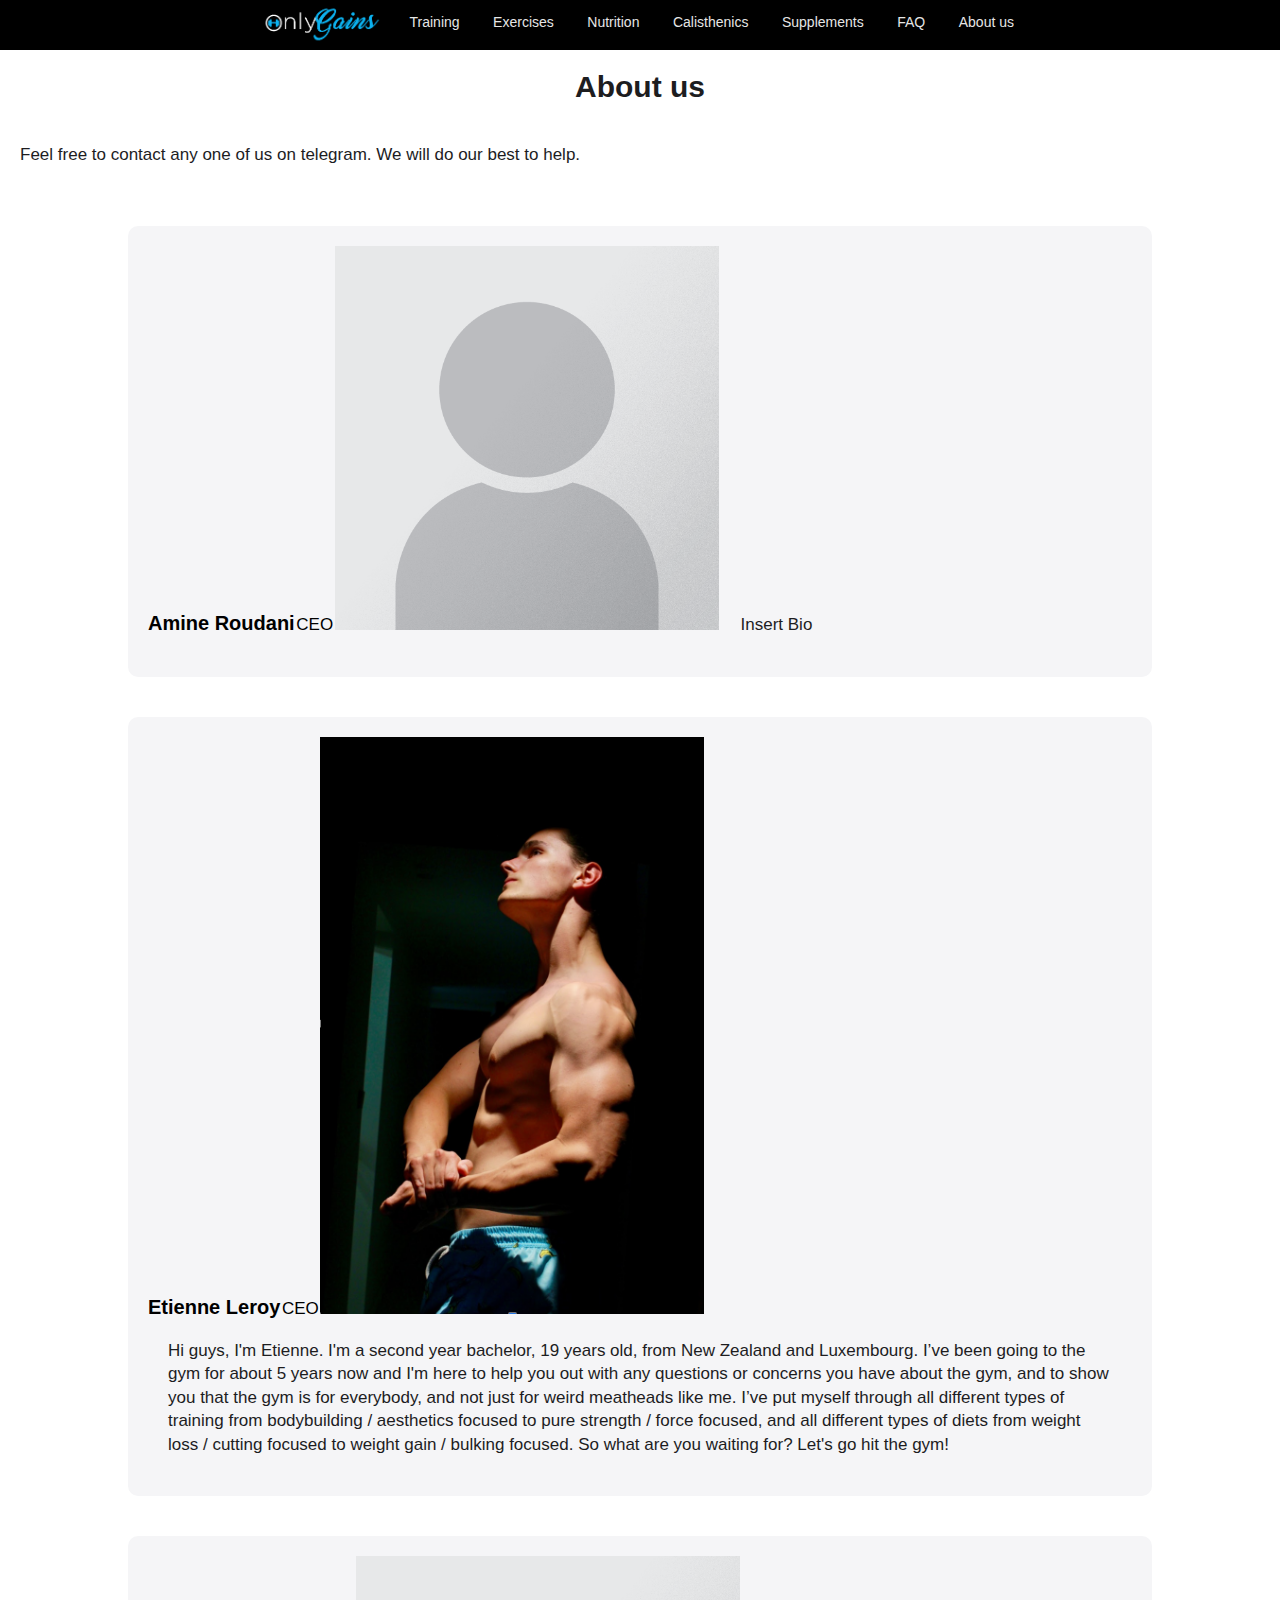
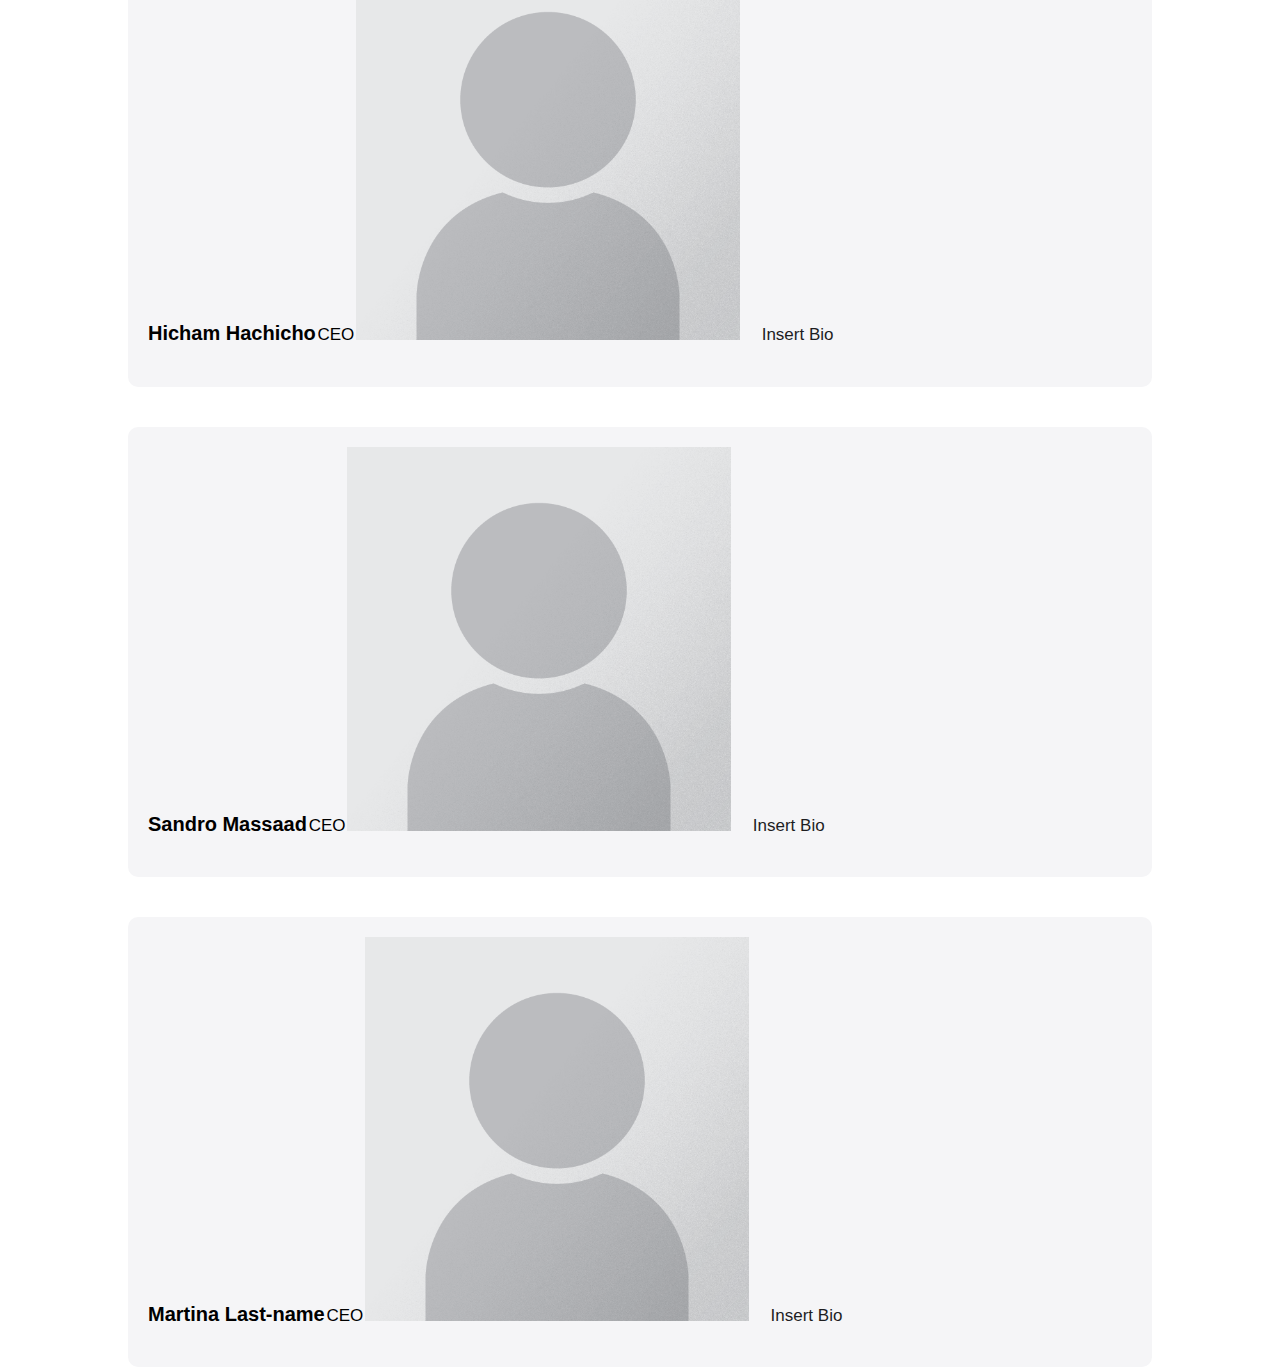
<file: about-us.html>
<!DOCTYPE html>
<html lang="en">
<head>
    <meta charset="UTF-8">
    <meta http-equiv="X-UA-Compatible" content="IE=edge">
    <meta name="viewport" content="width=device-width, initial-scale=1.0"> 
    <meta name = "theme-color" content = "#000000">
    <link rel="stylesheet" type="text/css" href="style.css">
    <link rel="stylesheet" type="text/css" href="styleAbout-us.css">
    <title>OnlyGains</title>
</head>
<body>
    <header>
        <nav class="nav">
            <ul class="nav-main">
                <li class="nav-mobile">
                    <input type="checkbox" id="menu-toggle">
                    <label for="menu-toggle" class="burger">
                        <div class="burger-menu">
                            <span class="bun bun-top">
                                <span class="bun-crust bun-crust-top"></span>
                            </span>
                            <span class="bun bun-bottom">
                                <span class="bun-crust bun-crust-bottom"></span>
                            </span>
                        </div>
                        
                        <ul class=" nav-dropdown">
                            <li class="nav-item nav-item-desktop-only">
                                <a href="index.html" class="nav-link-logo "> 
                                    <img src="logo/OnlyGainsWhite.png">
                                </a>
                            </li>
                            <li class="nav-item">
                                <a href="training.html" class="nav-link training">Training</a>
                            </li>
                            <li class="nav-item">
                                <a href="exercises.html" class="nav-link">Exercises</a>
                            </li>
                            <li class="nav-item">
                                <a href="nutrition.html" class="nav-link">Nutrition</a>
                            </li>
                            <li class="nav-item">
                                <a href="calisthenics.html" class="nav-link">Calisthenics</a>
                            </li>
                            <li class="nav-item">
                                <a href="suplements.html" class="nav-link">Supplements</a>
                            </li> 
                            <li class="nav-item nav-item-hidden">
                                <a href="faq.html" class="nav-link">FAQ</a>
                            </li> 
                            <li class="nav-item nav-item-hidden">
                                <a href="about-us.html" class="nav-link about-us">About us</a>
                            </li> 
                        </ul>
                    </label>   
                </li>
                <li class="nav-mobile nav-item-mobile-only">
                    <a href="index.html" class="nav-link-logo logo-mobile">
                        <img src="logo/OnlyGainsWhite.png">
                    </a>
                </li>
             </ul>
        </nav>
    </header>


<!-- -------------------------------------------------------------------------------------------------------------------------------------------- -->
<!-- About us page below -->

<div class="about-us-container">
    <h1 class="page-title">About us</h1>
    <div class="introduction basic-text">
        Feel free to contact any one of us on telegram. We will do our best to help.
    </div>
    <div class="contact-card">
        <h2 class="contact-name">Amine Roudani</h2>
        <div class="role">CEO</div>
        <img src="profiles/placeholder.png" alt="" class="profile-pic">
        <div class="bio basic-text">
            Insert Bio
        </div>
    </div>
    <div class="contact-card">
        <h2 class="contact-name">Etienne Leroy</h2>
        <div class="role">CEO</div>
        <img src="profiles/etienne.png" alt="" class="profile-pic">
        <div class="bio basic-text">
            Hi guys, I'm Etienne. I'm a second year bachelor, 19 years old, from New Zealand 
            and Luxembourg. I’ve been going to the gym for about 5 years now and I'm here to 
            help you out with any questions or concerns you have about the gym, and to show 
            you that the gym is for everybody, and not just for weird meatheads like me. I’ve 
            put myself through all different types of training from bodybuilding / aesthetics 
            focused to pure strength / force focused, and all different types of diets from weight 
            loss / cutting focused to weight gain / bulking focused. So what are you waiting for? 
            Let's go hit the gym!

        </div>
    </div>
    <div class="contact-card">
        <h2 class="contact-name">Hicham Hachicho</h2>
        <div class="role">CEO</div>
        <img src="profiles/placeholder.png" alt="" class="profile-pic">
        <div class="bio basic-text">
            Insert Bio
        </div>
    </div>
    <div class="contact-card">
        <h2 class="contact-name">Sandro Massaad</h2>
        <div class="role">CEO</div>
        <img src="profiles/placeholder.png" alt="" class="profile-pic">
        <div class="bio basic-text">
            Insert Bio
        </div>
    </div>
    <div class="contact-card">
        <h2 class="contact-name">Martina Last-name</h2>
        <div class="role">CEO</div>
        <img src="profiles/placeholder.png" alt="" class="profile-pic">
        <div class="bio basic-text">
            Insert Bio
        </div>
    </div>
    <div></div>
</div>
</file>
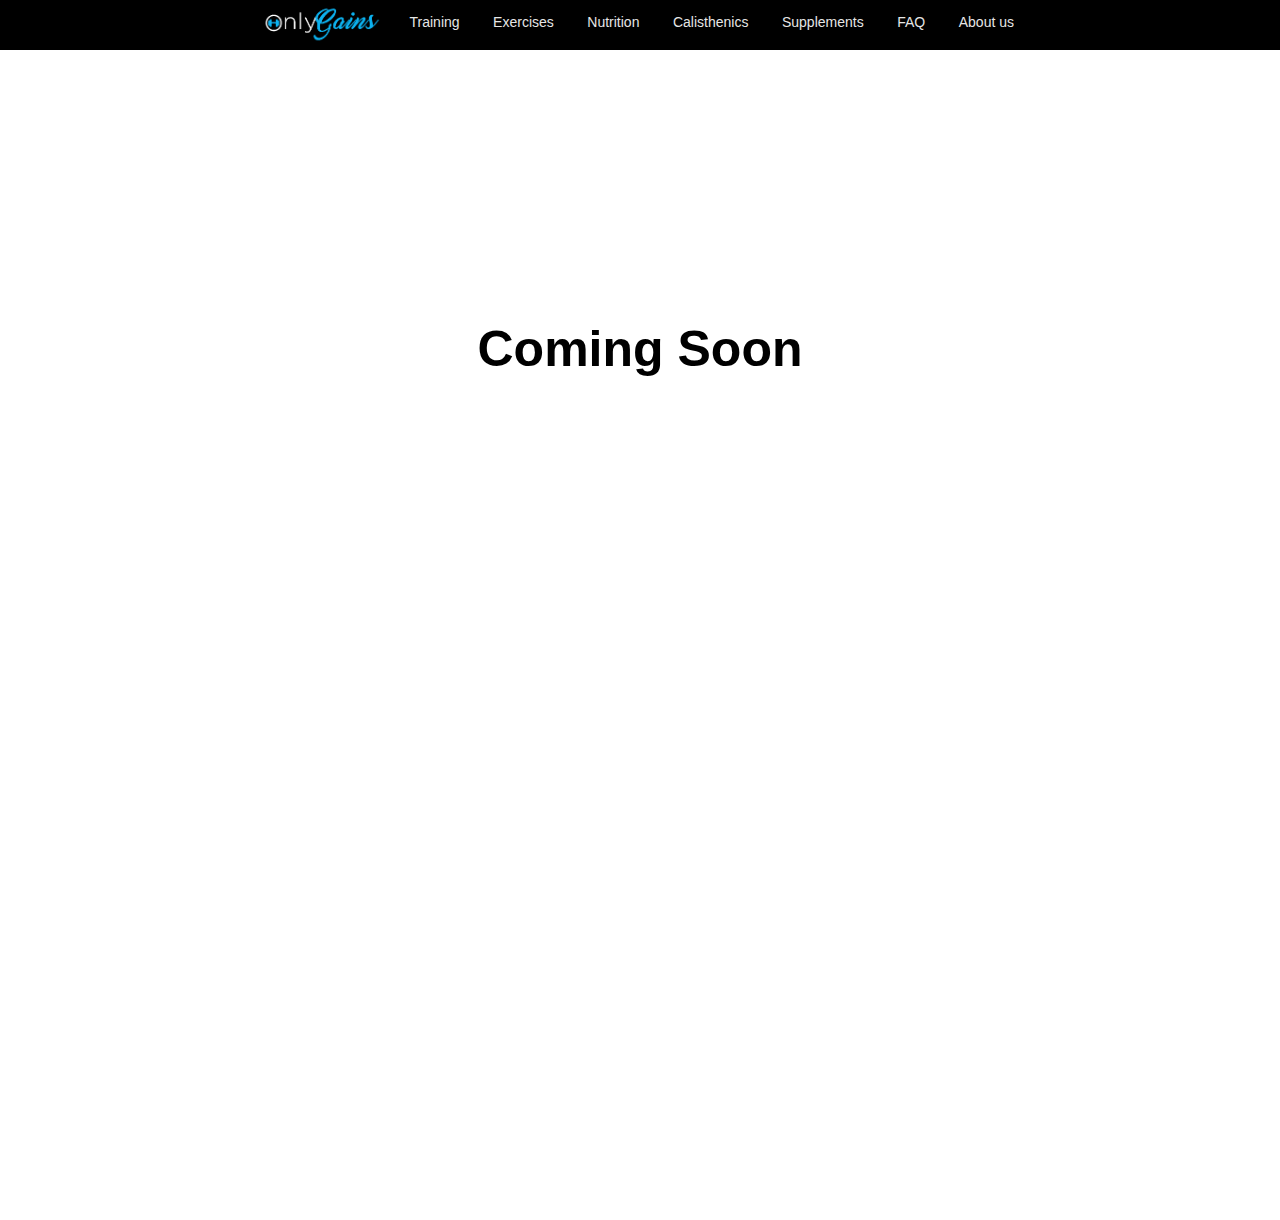
<file: calisthenics.html>
<!DOCTYPE html>
<html lang="en">
<head>
    <meta charset="UTF-8">
    <meta http-equiv="X-UA-Compatible" content="IE=edge">
    <meta name="viewport" content="width=device-width, initial-scale=1.0"> 
    <meta name = "theme-color" content = "#000000">
    <link rel="stylesheet" type="text/css" href="style.css">
    <link rel="stylesheet" type="text/css" href="styleCalisthenics.css">
    <title>OnlyGains</title>
</head>
<body>
    <header>
        <nav class="nav">
            <ul class="nav-main">
                <li class="nav-mobile">
                    <input type="checkbox" id="menu-toggle">
                    <label for="menu-toggle" class="burger">
                        <div class="burger-menu">
                            <span class="bun bun-top">
                                <span class="bun-crust bun-crust-top"></span>
                            </span>
                            <span class="bun bun-bottom">
                                <span class="bun-crust bun-crust-bottom"></span>
                            </span>
                        </div>
                        
                        <ul class=" nav-dropdown">
                            <li class="nav-item nav-item-desktop-only">
                                <a href="index.html" class="nav-link-logo "> 
                                    <img src="logo/OnlyGainsWhite.png">
                                </a>
                            </li>
                            <li class="nav-item">
                                <a href="training.html" class="nav-link training">Training</a>
                            </li>
                            <li class="nav-item">
                                <a href="exercises.html" class="nav-link">Exercises</a>
                            </li>
                            <li class="nav-item">
                                <a href="nutrition.html" class="nav-link">Nutrition</a>
                            </li>
                            <li class="nav-item">
                                <a href="calisthenics.html" class="nav-link">Calisthenics</a>
                            </li>
                            <li class="nav-item">
                                <a href="suplements.html" class="nav-link">Supplements</a>
                            </li> 
                            <li class="nav-item nav-item-hidden">
                                <a href="faq.html" class="nav-link">FAQ</a>
                            </li> 
                            <li class="nav-item nav-item-hidden">
                                <a href="about-us.html" class="nav-link about-us">About us</a>
                            </li> 
                        </ul>
                    </label>   
                </li>
                <li class="nav-mobile nav-item-mobile-only">
                    <a href="index.html" class="nav-link-logo logo-mobile">
                        <img src="logo/OnlyGainsWhite.png">
                    </a>
                </li>
             </ul>
        </nav>
    </header>


<!-- -------------------------------------------------------------------------------------------------------------------------------------------- -->
<!-- Calisthenics page below -->

<div class="calisthenics-container">
    <h1>Coming Soon</h1>
</div>
</file>
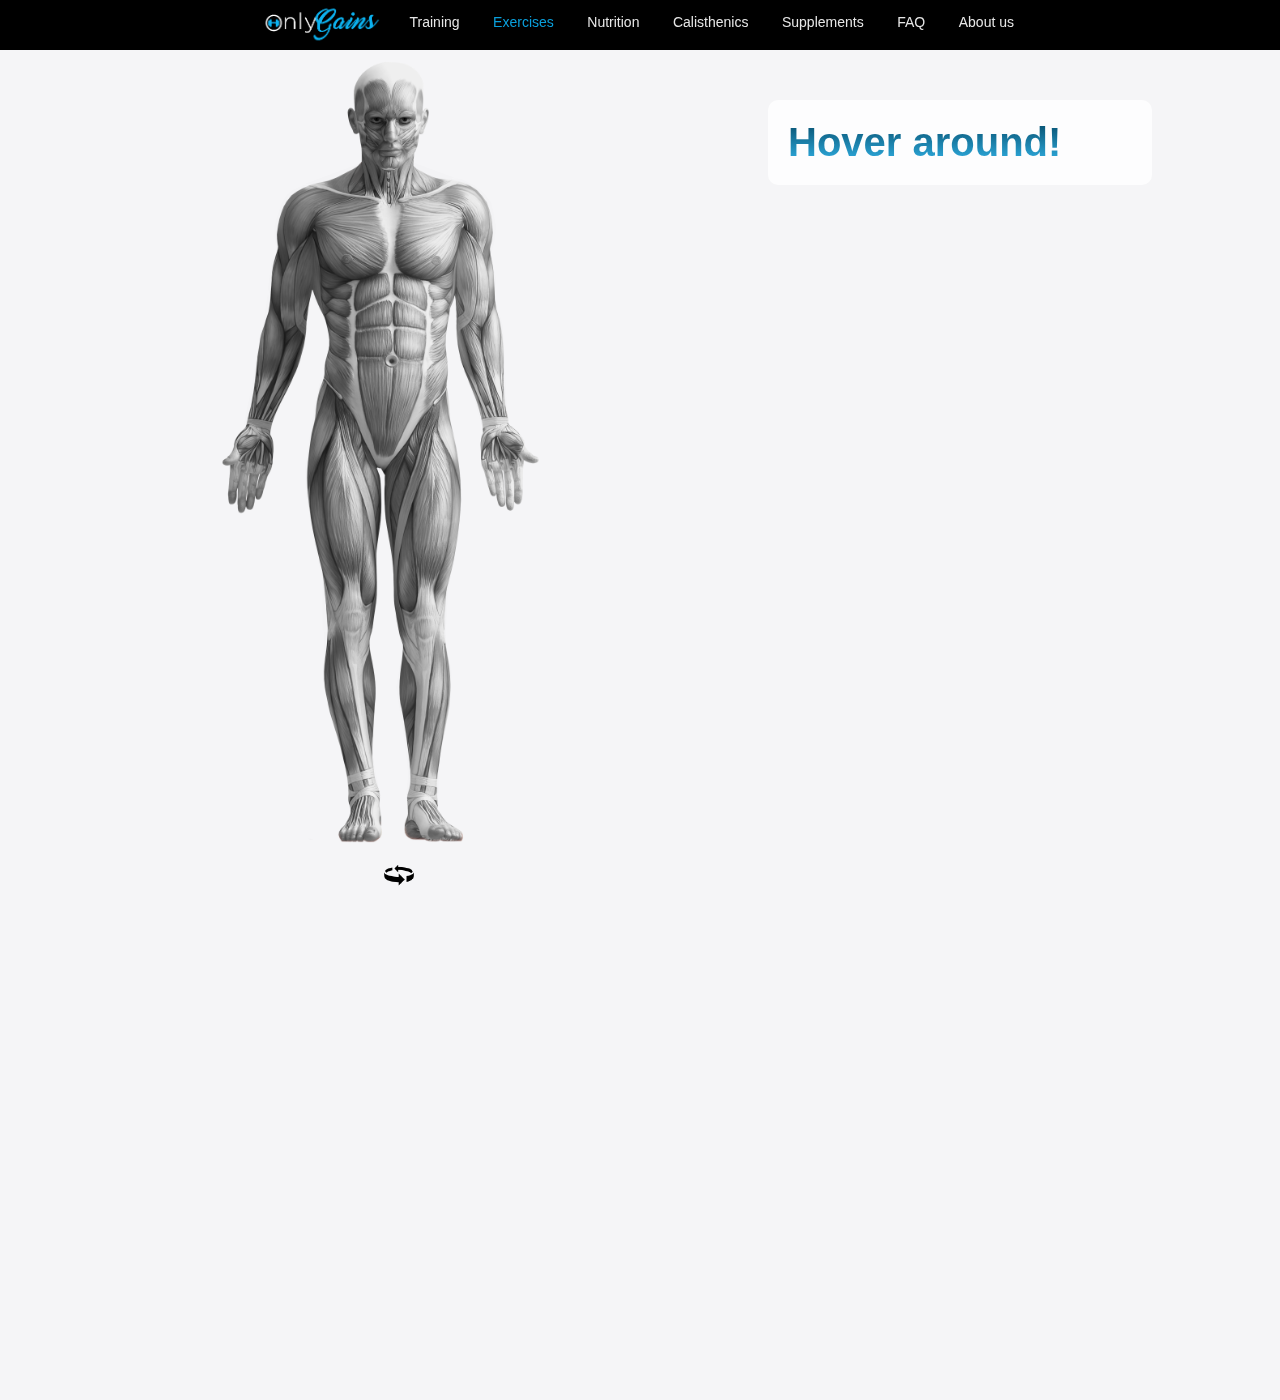
<file: exercises.html>
<html lang="en">
<head>
    <meta charset="UTF-8">
    <meta http-equiv="X-UA-Compatible" content="IE=edge">
    <meta name="viewport" content="width=device-width, initial-scale=1.0">
    <meta name = "theme-color" content = "#000000">
    <link rel="stylesheet" href="style.css">
    <link rel="stylesheet" href="styleExercises.css">
    <script src="scriptExercises.js" defer></script>
    <title>OnlyGains</title>
</head>
<body>
    <header>
        <nav class="nav">
            <ul class="nav-main">
                <li class="nav-mobile">
                    <input type="checkbox" id="menu-toggle">
                    <label for="menu-toggle" class="burger">
                        <div class="burger-menu">
                            <span class="bun bun-top">
                                <span class="bun-crust bun-crust-top"></span>
                            </span>
                            <span class="bun bun-bottom">
                                <span class="bun-crust bun-crust-bottom"></span>
                            </span>
                        </div>
                        
                        <ul class=" nav-dropdown">
                            <li class="nav-item nav-item-desktop-only">
                                <a href="index.html" class="nav-link-logo "> 
                                    <img src="logo/OnlyGainsWhite.png">
                                </a>
                            </li>
                            <li class="nav-item">
                                <a href="training.html" class="nav-link">Training</a>
                            </li>
                            <li class="nav-item">
                                <a href="exercises.html" class="nav-link exercises">Exercises</a>
                            </li>
                            <li class="nav-item">
                                <a href="nutrition.html" class="nav-link">Nutrition</a>
                            </li>
                            <li class="nav-item">
                                <a href="calisthenics.html" class="nav-link">Calisthenics</a>
                            </li>
                            <li class="nav-item">
                                <a href="suplements.html" class="nav-link">Supplements</a>
                            </li> 
                            <li class="nav-item nav-item-hidden">
                                <a href="faq.html" class="nav-link">FAQ</a>
                            </li> 
                            <li class="nav-item nav-item-hidden">
                                <a href="about-us.html" class="nav-link about-us">About us</a>
                            </li> 
                        </ul>
                    </label>   
                </li>
                <li class="nav-mobile nav-item-mobile-only">
                    <a href="index.html" class="nav-link-logo logo-mobile">
                        <img src="logo/OnlyGainsWhite.png">
                    </a>
                </li>
             </ul>
        </nav>
    </header>


    <div class="exercises-container">
        <div class="muscle-body">
            <img id="background" src="Muscles/Front/FullBodyUnsaturated.png">

            <svg id="front" viewBox= "0 0 2000 4000">
                <!-- PRELOAD ALL IMAGES  -->
                <polygon  class="Chest"      points="663,832,691,799,735,772,777,756,873,723,975,730,1085,733,1166,719,1198,726,1297,756,1378,790,1392,835,1362,971,1339,1063,1295,1108,1239,1136,1173,1133,1090,1108,970,1101,912,1125,852,1136,769,1118,708,1051,666,915,652,867"/>
                <polygon  class="Abs"        points="878,1137,973,1103,1092,1110,1173,1135,1187,1151,1212,1204,1210,1312,1208,1453,1191,1587,1186,1656,1175,1711,1118,1852,1030,2029,966,2024,928,1907,890,1780,862,1607,845,1449,848,1234,853,1178"/>
                <polygon  class="Obliques"   points="703,1620,830,1775,853,1592,837,1473,830,1357,837,1235,839,1164,841,1136,765,1120,705,1053,659,896,645,901,670,999,680,1082,691,1230,707,1324,731,1440,701,1572"/>
                <polygon  class="Obliques"   points="1193,1806,1208,1562,1224,1378,1216,1136,1237,1137,1297,1110,1341,1066,1366,964,1339,1116,1332,1169,1320,1224,1306,1298,1311,1344,1302,1420,1304,1487,1314,1565,1307,1629,1307,1664,1261,1731"/>
                <polygon  class="FrontDelts" points="855,722,749,765,726,773,691,794,661,831,641,902,618,925,571,973,546,1008,530,1035,518,904,519,835,541,777,572,742,625,710,668,694,696,687"/>
                <polygon  class="FrontDelts" points="1168,716,1302,755,1382,788,1394,841,1387,873,1470,958,1481,1006,1500,942,1504,886,1498,838,1484,792,1466,760,1443,737,1408,709,1345,684,1290,665"/>
                <polygon  class="SideDelts"  points="689,684,601,665,544,693,519,714,491,757,477,799,456,868,456,919,465,984,500,1099,527,1036,521,983,516,931,514,877,518,833,539,776,571,741,624,709"/>
                <polygon  class="SideDelts"  points="1292,663,1412,707,1468,757,1486,790,1500,836,1505,881,1502,941,1482,1008,1505,1089,1544,944,1551,870,1539,806,1527,753,1491,706,1447,669,1382,637,1346,633"/>
                <polygon  class="Biceps"     points="466,1001,498,1108,528,1041,574,974,602,946,638,914,643,1006,638,1080,633,1172,634,1222,620,1282,585,1342,504,1393,424,1179,443,1036"/>
                <polygon  class="Biceps"     points="1390,880,1468,958,1481,1014,1505,1096,1527,1018,1551,1128,1546,1227,1535,1274,1482,1371,1371,1271,1371,1066,1367,960,1382,889"/>
                <polygon  class="Forearms"   points="504,1396,587,1347,620,1290,615,1375,597,1515,555,1616,451,1838,440,1882,304,1851,345,1656,373,1469,401,1347,424,1204"/>
                <polygon  class="Forearms"   points="1353,1258,1484,1374,1537,1273,1546,1236,1585,1360,1594,1508,1601,1703,1615,1841,1484,1869,1435,1701,1378,1560,1352,1392"/>
                <polygon  class="Traps"      points="608,660,693,680,853,718,977,725,889,556"/>
                <polygon  class="Traps"      points="1080,729,1163,716,1286,661,1343,630,1134,552"/>
                <polygon  class="Calves"     points="975,3660,824,3667,785,3444,698,3116,702,2871,914,2874,961,3114,943,3491"/>
                <polygon  class="Calves"     points="1106,3678,1267,3686,1277,3477,1323,3249,1332,3069,1297,2905,1074,2905,1087,2968,1057,3148,1102,3440,1117,3580"/>
                <polygon  class="Lats"       points="701,1317,689,1239,670,1001,645,904,640,914,645,1001,634,1176,636,1217"/>
                <polygon  class="Lats"       points="1313,1333,1307,1290,1336,1168,1366,976,1369,1267,1352,1255,1323,1283"/>
                <polygon  class="Quads"      points="977,2100,986,2182,982,2312,961,2473,965,2655,938,2872,694,2867,694,2618,650,2431,611,2189,608,2057,655,1747,687,1613,832,1786,963,2042,1023,2055,1080,1979,1173,1830,1263,1735,1307,1670,1322,1807,1360,1965,1382,2194,1353,2454,1314,2676,1302,2902,1071,2900,1042,2740,1041,2586,1014,2377,995,2211,998,2135,998,2102"/>
            </svg>
            <svg id="back" viewBox= "0 0 2000 4000">  
                <polygon  class="Traps"       points="637,621,691,665,771,700,762,738,781,808,796,888,811,987,819,1040,850,1107,889,1169,930,1246,949,1312,958,1336,1025,1344,1032,1298,1052,1246,1080,1183,1107,1137,1144,1087,1177,1013,1186,930,1195,847,1209,766,1216,725,1214,707,1273,683,1324,653,1331,635,1218,586,1080,492,1041,407,903,407,879,487,771,578"/>
                <polygon  class="RearDelts"   points="769,701,693,667,649,633,559,669,508,706,486,746,458,824,448,906,449,932,483,886,534,817,554,773,603,731,633,746,691,729,762,727"/>
                <polygon  class="RearDelts"   points="1324,655,1278,683,1216,708,1218,729,1266,738,1336,761,1366,747,1398,770,1421,803,1439,835,1483,890,1508,952,1501,872,1486,823,1469,775,1451,733,1396,688"/>
                <polygon  class="SideDelts"   points="619,607,649,631,559,667,506,706,481,750,455,821,446,909,448,941,423,930,416,852,425,775,465,706,523,644"/>
                <polygon  class="SideDelts"   points="1324,654,1400,687,1453,732,1479,795,1504,871,1511,952,1534,954,1534,896,1522,815,1492,723,1428,661,1338,624"/>
                <polygon  class="Lats"        points="628,1024,705,1036,813,1017,815,1038,845,1103,891,1176,928,1248,946,1308,955,1337,1027,1347,1034,1301,1052,1252,1082,1183,1122,1121,1145,1093,1160,1054,1179,1015,1326,1022,1322,1073,1326,1119,1338,1167,1329,1186,1290,1278,1273,1338,1258,1398,1236,1471,1220,1522,1198,1572,1204,1632,1066,1736,944,1738,773,1651,758,1577,734,1543,713,1465,698,1428,672,1335,660,1268,628,1186,640,1149"/>
                <polygon  class="RotatorCuff" points="811,1016,796,905,776,795,757,732,693,732,629,748,603,735,557,774,538,817,573,822,619,838,621,856,610,901,628,1022,702,1034"/>
                <polygon  class="RotatorCuff" points="1326,1019,1179,1010,1193,886,1197,849,1216,731,1264,741,1336,764,1364,750,1400,773,1435,830,1403,826,1375,838,1342,853,1345,872,1343,902"/>
                <polygon  class="Triceps"     points="483,1331,442,1269,430,1130,432,1077,453,971,453,932,536,817,571,824,615,840,619,854,607,900,624,1022,638,1154,624,1188,617,1283,605,1319"/>
                <polygon  class="Triceps"     points="1506,1324,1543,1277,1550,1204,1539,1128,1534,1056,1522,1003,1506,951,1481,893,1432,833,1403,828,1345,853,1347,870,1345,902,1324,1072,1329,1116,1342,1179,1354,1241,1359,1264,1384,1316,1437,1327"/>
                <polygon  class="Forearms"    points="432,1179,440,1269,483,1333,607,1321,621,1277,621,1351,615,1436,599,1515,562,1621,516,1738,501,1810,495,1860,463,1872,391,1853,363,1831,389,1678,386,1557,389,1407,398,1338,419,1255"/>
                <polygon  class="Forearms"    points="1667,1843,1621,1868,1545,1876,1534,1818,1476,1696,1423,1585,1386,1475,1363,1355,1357,1265,1382,1316,1439,1329,1506,1325,1545,1279,1550,1235,1591,1369,1614,1520,1629,1664"/>
                <polygon  class="Obliques"    points="672,1631,709,1629,771,1650,755,1579,730,1546,711,1468,695,1426,675,1360,681,1448,667,1546"/>
                <polygon  class="Obliques"    points="1205,1632,1264,1598,1287,1596,1281,1534,1269,1492,1260,1457,1262,1390,1246,1446,1232,1497,1225,1519,1202,1572"/>
                <polygon  class="Glutes"      points="713,1645,907,1734,949,1751,1073,1746,1117,1711,1190,1658,1285,1610,1308,1668,1319,1723,1320,1856,1334,1960,1333,2029,1258,2115,1140,2105,1052,2080,1020,2048,997,2052,981,2085,937,2124,864,2140,792,2143,751,2142,675,2027,679,1901,684,1764,702,1642"/>
                <polygon  class="Quads"       points="677,2642,670,2488,675,2343,684,2264,691,2223,684,2127,665,1949,661,1786,607,2043,599,2211,617,2398"/>
                <polygon  class="Quads"       points="1290,2557,1301,2446,1306,2349,1304,2259,1303,2198,1317,2105,1336,2036,1338,1951,1324,1815,1356,1939,1370,2059,1370,2140,1363,2223,1352,2297,1338,2382,1313,2481,1301,2531"/>
                <polygon  class="Hamstrings"  points="891,2930,811,2768,723,2746,684,2849,681,2648,677,2552,674,2485,686,2280,693,2222,723,2155,750,2144,868,2142,935,2128,983,2086,1020,2052,1050,2082,1138,2107,1257,2118,1280,2135,1297,2199,1303,2300,1303,2353,1287,2561,1290,2580,1273,2736,1267,2817,1230,2699,1175,2709,1057,2906,1034,2803,1018,2667,1020,2527,1018,2425,995,2246,999,2153,1004,2091,986,2102,985,2176,983,2229,978,2308,955,2474,940,2674,937,2734,909,2891"/>
                <polygon  class="Calves"      points="773,3737,718,3661,716,3573,684,3391,652,3191,651,3078,675,2938,684,2853,725,2747,810,2770,893,2940,900,3048,907,3118,905,3194,873,3366,854,3546,870,3684,857,3755,817,3767"/>
                <polygon  class="Calves"      points="1059,2910,1181,2710,1228,2703,1266,2823,1267,2933,1283,3046,1274,3155,1257,3242,1207,3408,1170,3576,1163,3675,1087,3737,1038,3737,1002,3673,1025,3588,1041,3498,1031,3286,1022,3134,1038,3016"/>
            </svg>
        </div>
        <div class="button-container">
            <img id="rotate-icon" src="icons/rotateicon2.png" onclick="rotate();">
        </div>
        <div class="descriptions-box">
            <div class="text-container">
                
            </div>
        </div>
        

    </div>
   
</body>
</html
</file>
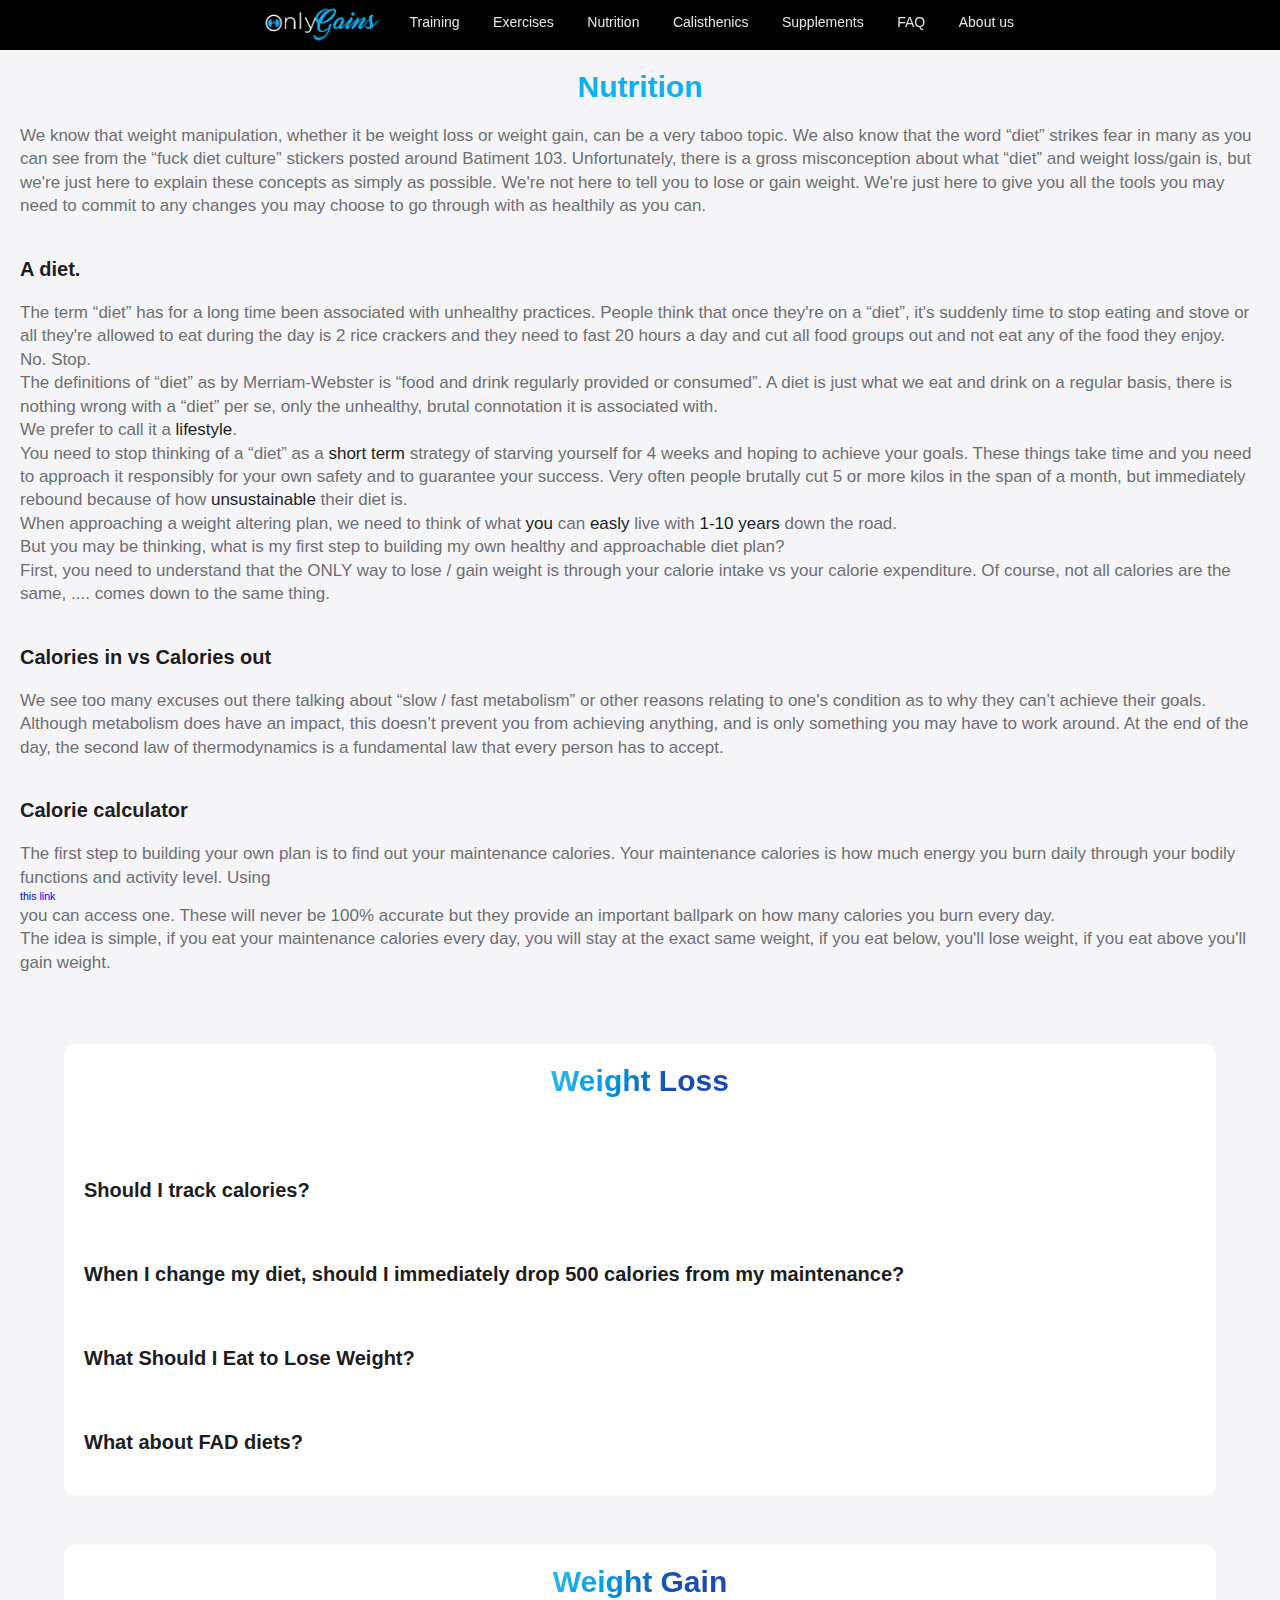
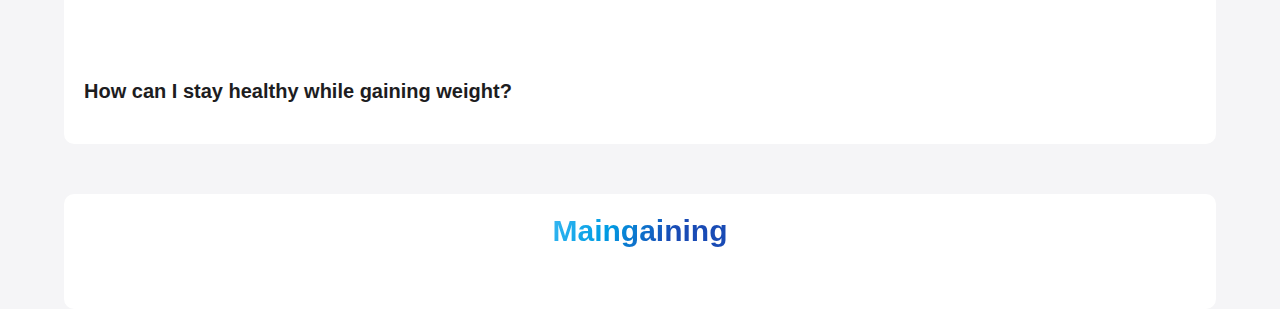
<file: nutrition.html>
<!DOCTYPE html>

<head>
    <meta charset="utf-8" />
    <meta name="viewport" content="width=device-width, initial-scale=1">
    <meta name = "theme-color" content = "#000000">
    <link rel="icon" href="icons/oldicons/DBicon.png">
    <link rel="stylesheet" type="text/css" href="style.css">
    <link rel="stylesheet" type="text/css" href="styleNutrition.css">
    <script src="" defer></script>
    <title> OnlyGains </title>
</head>
<!-- func() ensures that gradients are loaded properly -->
<body onload="func();">
    <header>
        <nav class="nav">
            <ul class="nav-main">
                <li class="nav-mobile">
                    <input type="checkbox" id="menu-toggle" onclick="stopScroll();">
                    <label for="menu-toggle" class="burger">
                        <div class="burger-menu">
                            <span class="bun bun-top">
                                <span class="bun-crust bun-crust-top"></span>
                            </span>
                            <span class="bun bun-bottom">
                                <span class="bun-crust bun-crust-bottom"></span>
                            </span>
                        </div>
                        
                        <ul class=" nav-dropdown">
                            <li class="nav-item nav-item-desktop-only">
                                <a href="index.html" class="nav-link-logo "> 
                                    <img src="logo/OnlyGainsWhite.png">
                                </a>
                            </li>
                            <li class="nav-item">
                                <a href="training.html" class="nav-link training">Training</a>
                            </li>
                            <li class="nav-item">
                                <a href="exercises.html" class="nav-link exercises">Exercises</a>
                            </li>
                            <li class="nav-item">
                                <a href="nutrition.html" class="nav-link nutrition">Nutrition</a>
                            </li>
                            <li class="nav-item">
                                <a href="calisthenics.html" class="nav-link calisthenics">Calisthenics</a>
                            </li>
                            <li class="nav-item">
                                <a href="suplements.html" class="nav-link">Supplements</a>
                            </li>
                            <li class="nav-item nav-item-hidden">
                                <a href="faq.html" class="nav-link faq">FAQ</a>
                            </li> 
                            <li class="nav-item nav-item-hidden">
                                <a href="about-us.html" class="nav-link about-us">About us</a>
                            </li> 
                        </ul>
                    </label>   
                </li>
                <li class="nav-mobile nav-item-mobile-only">
                    <a href="index.html" class="nav-link-logo logo-mobile">
                        <img src="logo/OnlyGainsWhite.png">
                    </a>
                </li>
             </ul>
        </nav>
    </header>
    <!-- ------------------------------------------------------------------------------------------------------------------------ -->
<!-- Nutrition page -->
<div class="nutrition-container">
    <div class="section1">
        <h1>Nutrition</h1>
        <div class="basic-text">
            We know that weight manipulation, whether it be weight loss or 
            weight gain, can be a very taboo topic. We also know that the word “diet”  
            strikes fear in many as you can see from the “fuck diet culture” stickers posted 
            around Batiment 103. Unfortunately, there is a gross misconception about 
            what “diet” and weight loss/gain is, but we're just here to explain these 
            concepts as simply as possible. We're not here to tell you to lose or gain 
            weight. We're just here to give you all the tools you may need to commit 
            to any changes you may choose to go through with as healthily as you can.
        </div>
        <h3>A diet.</h3>
        <div class="basic-text">
            The term “diet” has for a long time been associated with unhealthy practices. 
            People think that once they're on a “diet”, it's suddenly time to stop eating 
            and stove or all they're allowed to eat during the day is 2 rice crackers and 
            they need to fast 20 hours a day and cut all food groups out and not eat any 
            of the food they enjoy.  
            <br>
            No. Stop.
            <br>
            The definitions of “diet” as by Merriam-Webster is “food and drink 
            regularly provided or consumed”. A diet is just what we eat and drink on 
            a regular basis, there is nothing wrong with a “diet” per se, only the unhealthy, 
            brutal connotation it is associated with.
            <br>
            We prefer to call it a <b>lifestyle</b>. 
            <br>
            You need to stop thinking of a “diet” as a <b>short term</b> strategy of starving
            yourself for 4 weeks and hoping to achieve your goals. These things take time 
            and you need to approach it responsibly for your own safety and to guarantee 
            your success. Very often people brutally cut 5 or more kilos in the span of 
            a month, but immediately rebound because of how <b>unsustainable</b> their diet 
            is.
            <br>
            When approaching a weight altering plan, we need to think of what <b>you</b>  
            can <b>easly</b> live with <b>1-10 years</b> down the road.
            <br>
            But you may be thinking, what is my first step to building my own 
            healthy and approachable diet plan?
            <br>
            First, you need to understand that the ONLY way to lose / gain weight is through 
            your calorie intake vs your calorie expenditure. 
            Of course, not all calories are the same, .... comes down to the same thing.

        </div>
        <h3>Calories in vs Calories out</h3>
        <div class="basic-text">
            We see too many excuses out there talking about “slow / fast metabolism” 
            or other reasons relating to one's condition as to why they can’t achieve 
            their goals. Although metabolism does have an impact, this doesn’t prevent 
            you from achieving anything, and is only something you may have to work around.

            At the end of the day, the second law of thermodynamics is a fundamental law 
            that every person has to accept.  

        </div>
        <h3>Calorie calculator</h3>
        <div class="basic-text">
            The first step to building your own plan is to find out your maintenance 
            calories. Your maintenance calories is how much energy you burn daily through 
            your bodily functions and activity level. Using   
            <a href="https://www.omnicalculator.com/health/maintenance-calorie">this link</a> 
            you can access one. These will never be 100% accurate but they provide an 
            important ballpark on how many calories you burn every day.
            <br>
            The idea is simple, if you eat your maintenance calories every day, you will 
            stay at the exact same weight, if you eat below, you'll lose weight, if you 
            eat above you'll gain weight.
        </div>
    </div>
    <div class="section2">
        <h2 class="blue-heading">Weight Loss</h2>
        <div class="basic-text">
            
        </div>
        <h3>Should I track calories?</h3>
        <div class="basic-text">
            
        </div>
        <h3>When I change my diet, should I immediately drop 500 calories from my maintenance?</h3>
        <div class="basic-text">

        </div>
        <h3>What Should I Eat to Lose Weight?</h3>
        <div class="basic-text">

        </div>
        <h3>What about FAD diets?</h3>
        <div class="basic-text">

        </div>
    </div>
    
    <div class="section3">
        <h2 class="blue-heading">Weight Gain</h2>
        <div class="basic-text">

        </div>
        <h3>How can I stay healthy while gaining weight?</h3>
        <div class="basic-text">

        </div>
    </div>
    
    <div class="section4">
        <h2 class="blue-heading">Maingaining</h2>
        <div class="basic-text">

        </div>
    </div>
</div>
</file>
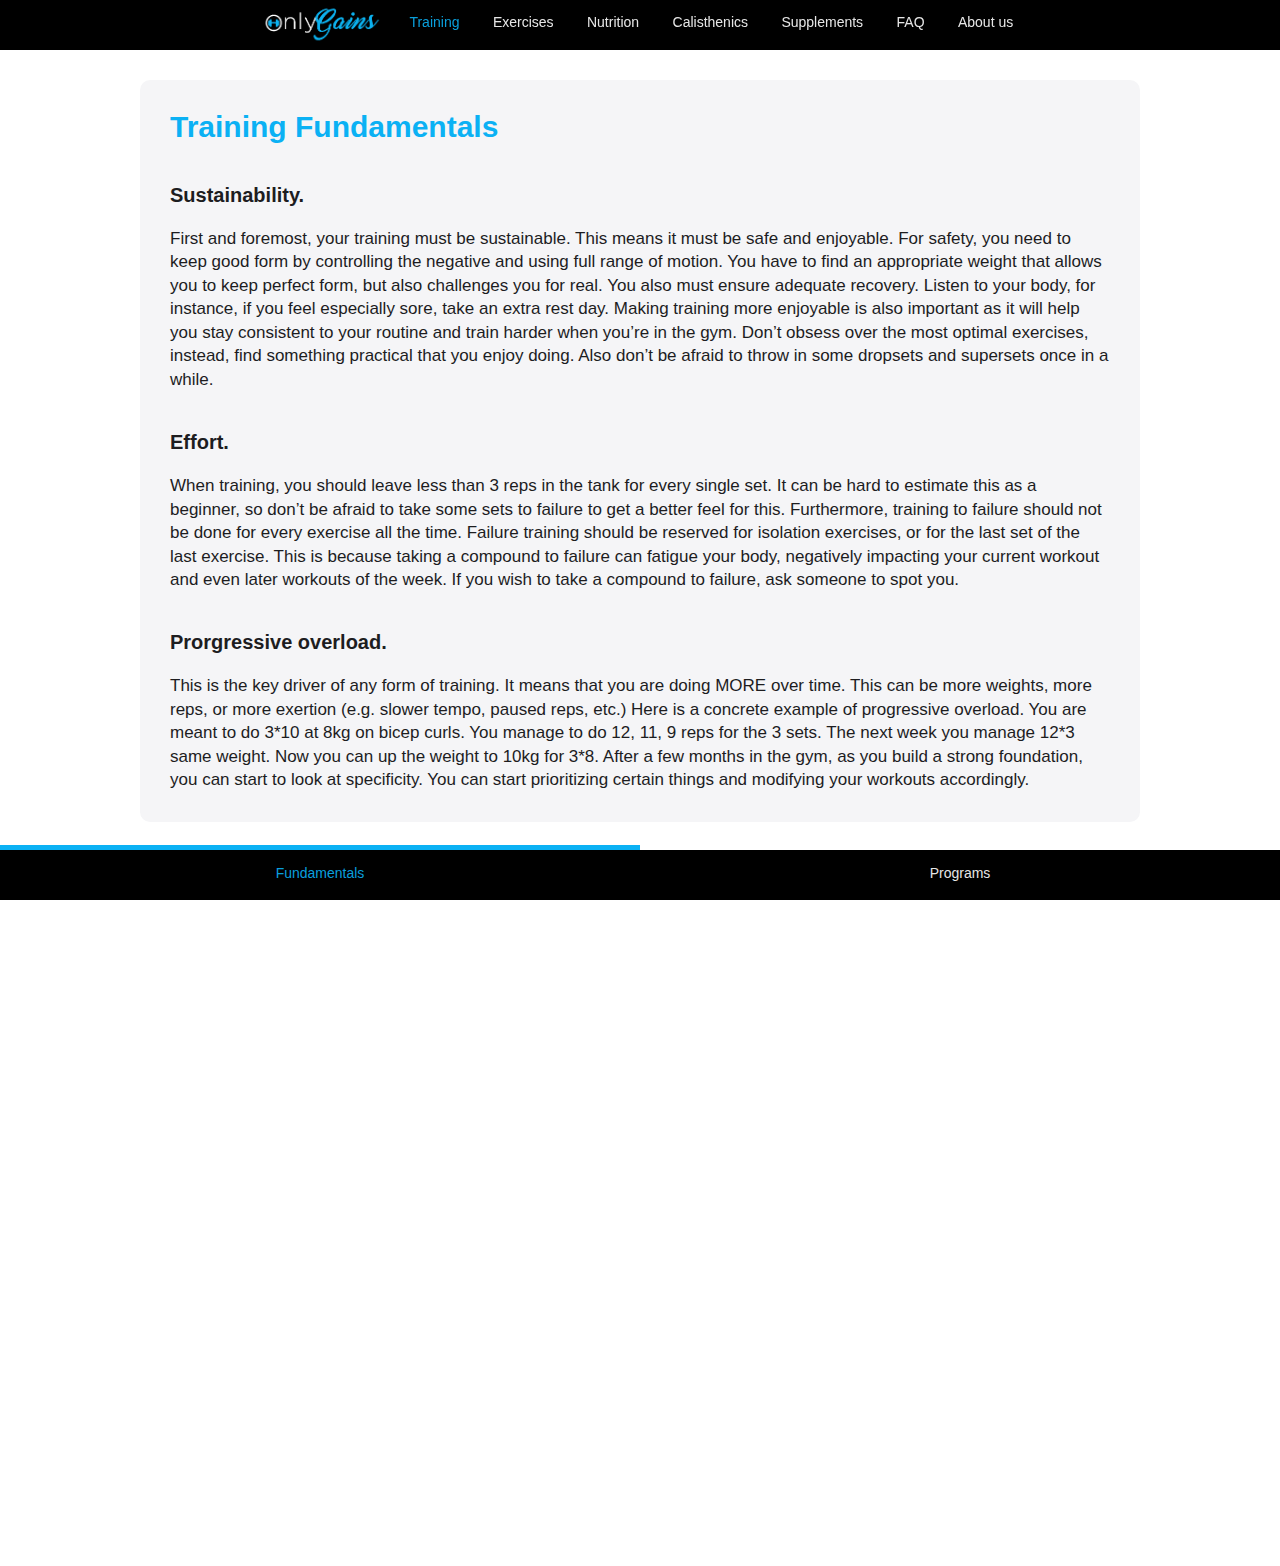
<file: training.html>
<!DOCTYPE html>

<head>
    <meta charset="utf-8" />
    <meta name="viewport" content="width=device-width, initial-scale=1">
    <meta name="apple-mobile-web-app-status-bar-style" content="black">
    <meta name = "theme-color" content = "#000000">
    <link rel="icon" href="icons/DBicon.png">
    <link rel="stylesheet" type="text/css" href="style.css">
    <link rel="stylesheet" type="text/css" href="styleTraining.css">
    <script src="scriptTraining.js" defer></script>
    <title> OnlyGains </title>

</head>

<body>
    <header>
        <nav class="nav">
            <ul class="nav-main">
                <li class="nav-mobile">
                    <input type="checkbox" id="menu-toggle" onclick="stopScroll();">
                    <label for="menu-toggle" class="burger">
                        <div class="burger-menu">
                            <span class="bun bun-top">
                                <span class="bun-crust bun-crust-top"></span>
                            </span>
                            <span class="bun bun-bottom">
                                <span class="bun-crust bun-crust-bottom"></span>
                            </span>
                        </div>   
                        <ul class=" nav-dropdown">
                            <li class="nav-item nav-item-desktop-only">
                                <a href="index.html" class="nav-link-logo "> 
                                    <img src="logo/OnlyGainsWhite.png">
                                </a>
                            </li>
                            <li class="nav-item">
                                <a href="training.html" class="nav-link training">Training</a>
                            </li>
                            <li class="nav-item">
                                <a href="exercises.html" class="nav-link">Exercises</a>
                            </li>
                            <li class="nav-item">
                                <a href="nutrition.html" class="nav-link">Nutrition</a>
                            </li>
                            <li class="nav-item">
                                <a href="calisthenics.html" class="nav-link">Calisthenics</a>
                            </li>
                            <li class="nav-item">
                                <a href="suplements.html" class="nav-link">Supplements</a>
                            </li>
                            <li class="nav-item nav-item-hidden">
                                <a href="faq.html" class="nav-link">FAQ</a>
                            </li> 
                            <li class="nav-item nav-item-hidden">
                                <a href="about-us.html" class="nav-link about-us">About us</a>
                            </li> 
                        </ul>
                    </label>   
                </li>
                <li class="nav-mobile nav-item-mobile-only">
                    <a href="index.html" class="nav-link-logo logo-mobile">
                        <img src="logo/OnlyGainsWhite.png">
                    </a>
                </li>
             </ul>
        </nav>
    </header>

    <!-- This is the bottom menu bar -->
    <div class="nav2">
        <div class="nav2-link left-section">
            Fundamentals
        </div>
        <div class="nav2-link right-section">
            Programs
        </div>
    </div>

    <div class="slider"></div>

    


    <div id="container" onscroll="sliderAnimation()">
        <div id="content">
<!-- - - - - - - - - - - - - - - - - - - - - - - - - - - - - - - - - - - - - - - - - - - - - - - - - - - - - - - - - -->
<!-- LEFT container -->
            <section class="left-container">
                <div class="fundamentals-container left-card">
                    <h1>Training Fundamentals</h1>
                    <h4>Sustainability.</h4>
                    <div class="basic-text">
                        First and foremost, your training must be sustainable. 
                        This means it must be safe and enjoyable. 
                        For safety, you need to keep good form by controlling 
                        the negative and using full range of motion. You have 
                        to find an appropriate weight that allows you to keep 
                        perfect form, but also challenges you for real. You 
                        also must ensure adequate recovery. Listen to your body, 
                        for instance, if you feel especially sore, take an extra 
                        rest day.
                        Making training more enjoyable is also important as it 
                        will help you stay consistent to your routine and train 
                        harder when you’re in the gym. Don’t obsess over the 
                        most optimal exercises, instead, find something 
                        practical that you enjoy doing. Also don’t be afraid 
                        to throw in some dropsets and supersets once in a while.
                    </div>
                    <h4>Effort.</h4>
                    <div class="basic-text">
                        When training, you should leave less than 3 reps in 
                        the tank for every single set. It can be hard to 
                        estimate this as a beginner, so don’t be afraid to 
                        take some sets to failure to get a better feel for 
                        this. Furthermore, training to failure should not be 
                        done for every exercise all the time.
                        Failure training should be reserved for isolation 
                        exercises, or for the last set of the last exercise.
                        This is because taking a compound to failure can fatigue 
                        your body, negatively impacting your current workout and 
                        even later workouts of the week.
                        If you wish to take a compound to failure, ask someone 
                        to spot you.
                    </div>
                    <h4>Prorgressive overload.</h4>                        
                    <div class="basic-text">
                        This is the key driver of any form of training.
                        It means that you are doing MORE over time. 
                        This can be more weights, more reps, or more exertion (e.g. 
                        slower tempo, paused reps, etc.)
                        Here is a concrete example of progressive overload.
                        You are meant to do 3*10 at 8kg on bicep curls. You manage 
                        to do 12, 11, 9 reps for the 3 sets. The next week you 
                        manage 12*3 same weight. Now you can up the weight to 10kg 
                        for 3*8.
                        After a few months in the gym, as you build a strong 
                        foundation, you can start to look at specificity. You can 
                        start prioritizing certain things and modifying your workouts 
                        accordingly.
                    </div>
                </div>
            </section>
<!-- - - - - - - - - - - - - - - - - - - - - - - - - - - - - - - - - - - - - - - - - - - - - - - - - - - - - - - - - -->
<!-- RIGHT container -->
            <section class="right-container">     
                <div class="programs-intro-container">
                    <h1>Training Programs</h1>
                    <div class="basic-text">
                        We provide a wide range of training programs based on science and experience.
                        The programs are sorted by experience level, commitment and training goals.
                        For your own sake, choose a program that objectively best suits YOU.
                    </div>
                </div>            
                <div class="beginner-programs right-card">
                    <div class="program-title-container">
                        <h2>Beginner</h2>
                    </div>
                    <div class="program-container">
                        <a href="#" target="_blank" class="program-link basic-text">Basic Gym <i class="arrow"></i></a> 
                        <p class="frequency basic-text">3/week </p>
                    </div>
                    <div class="program-container">
                        <a href="#" target="_blank" class="program-link basic-text">Basic Home  <i class="arrow"></i></a>
                        <p class="frequency basic-text">3/week</p>
                    </div>
                </div>
                <div class="intermediate-programs right-card">
                    <div class="program-title-container">
                        <h2>Intermediate</h2>
                    </div>
                    <div class="program-container">
                        <a href="#" target="_blank" class="program-link basic-text">Full Body<i class="arrow"></i></a>
                        <p class="frequency basic-text">3/week </p>
                    </div>
                    <div class="program-container">
                        <a href="#" target="_blank" class="program-link basic-text">Upper-Lower <i class="arrow"></i></a>
                        <p class="frequency basic-text">4/week </p>
                    </div>
                    <div class="program-container">
                        <a href="#" target="_blank" class="program-link basic-text">Strength General <i class="arrow"></i></a>
                        <p class="frequency basic-text">3/week </p>
                    </div>
                </div>
                <div class="advanced-programs right-card">
                    <div class="program-title-container">
                        <h2>Advanced</h2>
                    </div>
                    <div class="strength-container ">
                        <h3>Strength</h3>
                        <div class="program-container">
                            <a href="#" target="_blank" class="program-link basic-text">General Strength Program <i class="arrow"></i></a>
                        </div>
                        <div class="program-container">
                            <a href="#" target="_blank" class="program-link basic-text">Powerlifting Program <i class="arrow"></i></a>
                        </div>
                        <div class="program-container">
                            <a href="#" target="_blank" class="program-link basic-text">Deadlift Program <i class="arrow"></i></a>
                        </div>
                        <div class="program-container">
                            <a href="#" target="_blank" class="program-link basic-text">Smolog Squat Program <i class="arrow"></i></a>
                        </div>
                    </div>
                    <div class="hypertrophy-container">
                        <h3>Hypertrophy</h3>
                        <div class="program-container">
                            <a href="#" target="_blank" class="program-link basic-text">PPL<i class="arrow"></i></a>
                        </div>
                    </div>  
                </div>
            </section>
        </div>
    </div>  
</body>
</html>
</file>
<file: style.css>
* {
    /* width: 100%; */
    margin: 0;
    padding: 0;   
    box-sizing: border-box;
    font-size: 62.5%;
    font-family: "SF Pro Display", sans-serif;
}




/* START of Hamburger menu  */

#menu-toggle{
    display: none;
}

.burger{
    width: 4.8rem;
    height: 4.8rem;
    position: absolute; 
    cursor: pointer;
    left: 0;
    display: flex;
    justify-content: space-around;
    width: 100vw;

}

.bun{
    width: 3rem;
    height: 3rem;
    position: absolute;
    top: 0.9rem;
    left: 0.9rem;
    transition: transform 0.18s cubic-bezier(0.04, 0.04, 0.12, 0.96) 0.15s;
}

.bun-crust{
    display: block;
    width: 1.5rem;
    height: 1px;
    position: absolute;
    left: 0.8rem;
    background-color: white;
    border-radius: 1px;
    transition: transform 0.16s cubic-bezier(0.52, 0.16, 0.52, 0.84) 0.2s;

}

.bun-crust-top{
    top: 1.4rem;
    transform: translateY(-3px);
}

.bun-crust-bottom{
    bottom: 1.4rem;
    transform: translateY(3px);
}

#menu-toggle:checked + .burger .bun-top{
    transform: rotate(45deg);
}

#menu-toggle:checked + .burger .bun-bottom{
    transform: rotate(-45deg);
}

#menu-toggle:checked + .burger .bun-crust-top, 
#menu-toggle:checked + .burger .bun-crust-bottom {
    transform: none;
    transition: transform 0.18s cubic-bezier(0.04, 0.04, 0.12, 0.96);
} 

/* END of Hamburger menu  */


a{
    display:  block;
    text-decoration: none;
}

.container{
    max-width: 98rem;
    margin: 0 auto;
    padding: 0 2.2rem;
    
}

header{
    position: relative;
    top: 0;
    height: 5rem;
    width: 100%;
    background-color: rgba(0, 0, 0, 1);
    z-index: 100;
    /* backdrop-filter: saturate(180%) blur(2rem); */
    
}

.nav-link{
    height: 100%;
    height: 5rem;
    padding: 1.5rem 1rem;
    width: 100%;
    font-size: 1.4rem;
    color: white;
    opacity: 0.9;
    transition:  color 0.2s ease-in;
}

.nav-link:hover{
    opacity: 1;
    color: #0bb1f4;
    text-decoration: none;
}

.nav-link-logo{
    position: static;
    width: 13rem;
    height: 5rem; 
    z-index: 10;    
    /* use height and width of image you are usind */
}
.nav-link-logo img{
    width: 13rem;
    height: auto;
}


.burger-menu, .nav-item-mobile-only{
    display: none;
}

.nav-dropdown{
    list-style: none;
    width: 60%;
    max-width: 100rem;
    align-items: center;
    align-self: center;


    display: flex;
    justify-content: space-between;
    overflow: hidden;
}   


    
.nav-mobile{
    height: 5rem;
    
}

.burger{
    display: flex;
    justify-content: space-around;
    width: 100vw;
    
}


/* redo the same as above for any other ICONS */


 /* The common class for all tabs */

/* MEDIUM screen devices */
@media screen and (max-width: 1068px) {
    /* Here change the images to medium images: 
     i.e. sed background: url("..._medium.jpg" */
}
  
/* SMALL screen devices (PHONES) */
@media screen and (max-width: 800px){
    /* Here change the images to small images: 
     i.e. SET background: url("..._medium.jpg" */
     .burger-menu, .nav-item-mobile-only{
        display: block;
    }

    .burger{
        height: 0;
    }

    .nav-link{
        opacity: 1;
        font-weight: 500;
    }

     .burger > .nav-dropdown{  
        background-color: #0bb1f4;
        border-top: none;
        height: 0;
        transition: height 0.4s ease;
    }

    #menu-toggle:checked + .burger > .nav-dropdown{
        height: 100vh;
        border-top: 1px solid white;
        


    }
  
    .burger-menu{
        position: absolute;
        top: 0;
        left: 0;
    }

   
    .nav-main{
        display: flex;
        justify-content: center;
        width: 100%;
        height: 0;
        list-style: none; 
        position: absolute;
        z-index: 1000;   
    }

    .nav-dropdown{
        width: 100vw;
        left: 0;
        top: 5rem;
        position: fixed;
        text-align: center;
        display: block;
        border-top: 1px solid white;

        flex-direction: column;
    }

        


    .nav-item{
        display: inline-block;
        width: 75%;
        border-top: 1px solid white
    }

    .nav-item:nth-child(2){
        border-top: none;
    }

    

    .nav-item-desktop-only{
        display: none;
    }

    .nav-link{
        font-size: 1.5rem;
    }

    .nav-link:hover{
        color: #fff;
    }


    .about-us{
        display: inline-block;
        width: 75%;
    }

}


.page-title{
    font-size: 3rem;
    color: #1d1d1f;
    line-height: 1.1;
    font-weight: 600;
    letter-spacing: 0em;
   text-align: center;
   padding: 2rem;
}

.basic-text{
    font-size: 1.7rem;
    line-height: 1.38;
    font-weight: 400;
    /* letter-spacing: 0.011em; */
    padding: 2rem;
    display: inline-block;
    color: #1d1d1f;
}
/* ------------------------------------------------------ */
/* Home Page */
.under{
    position: sticky;
    top: 0;
    background-color: red;
    height: 75vh;
    width: 100vw;
 
}

.wrapper{
    height: 300vh;
}

.over{
    margin-top: -225vh;
    position: relative;
    height: 700vh;
    width: 100vw;
    background-color: #009DE4;
}

/* ------------------------------------------------------ */
/* Welcome */

.video-container{
    z-index: 0;
    position: absolute;
    left: 0;
    top: 0;
    width: 100vw;
    height: 80vh;
    overflow: hidden;
    display: block;

}

.backgroundVideo{
  height: 100%;
  min-width: 100%;
  position: absolute;
  left: 50%;
  top: 50%;
  transform: translate(-50%, -50%);
    
}

.welcome-container{
    position: relative;
    height: 70vh;
    width: 100vw;
    display: inline-block;
    
}

.welcome-message{
    text-align: center;
    color: #fff;
    position: absolute;
    font-size: 2.9rem;
    width: 100vw;
    height: 75vh;
    padding-top: 30vh;
    padding-left: 5vh;

    background-color: rgba(0, 0, 0, 0.3);
    backdrop-filter: saturate(180%) blur(0.1rem); 

}

/* ------------------------------------------------------ */
/* Goals */

.goals-container{
    width: 100vw;
    

    color: white;
    background-color: black;
    padding: 4rem ;
}



.blue-heading{
    padding-top: 2rem ;
    padding-bottom: 2rem;
    font-size: 5rem;
    background: linear-gradient(circle at 10%, #5AC8FA 50%, #009DE4 60%, #194BB5 70%); 
    -webkit-text-fill-color: transparent;
    -webkit-background-clip: text;
    text-align: center;
    max-width: 300px ;
    margin: auto;
    

}

.goals-list, .pillars-list{
    list-style-type: none;
    font-size: 3rem;
}

.goal, .pillar{
    font-size: 2rem;
    padding: 2rem;
}


/* ------------------------------------------------------ */
/* Browse/ Carousel */
.browse-container{
    background-color: white;
    padding-top: 4rem;
    padding-bottom: 4rem;
}

.browse-descripition{
    padding-left: 4rem;
}

.carousel-container{
    padding-top: 20px;
    padding-bottom: 20px;
    width: 100vw;
    background-color: white;
    overflow: auto;
    display: flex;
    scroll-snap-type: x mandatory;
}
  
.box {
    height: 260px;
    width: 260px;
    padding: 2rem;
    border-radius: 2rem;
    background: #0bb1f4;
    margin-right: 10px;
    flex-shrink: 0;
    scroll-snap-align: center;
    color: #1d1d1f;
    display: flex;
    align-items: center;
    flex-direction: column;
}

h3{
    font-size: 2rem;
}

.carousel-img {
    width: 220px;
    max-width: 350px;
    
}

.training-img{
    width: 220px;
}

.nutrition-img{
    width: 190px;
    padding-top: 10px;
}

.supplements-img{
    width: 200px;
    padding: 20px;
}

.faq-img{
    width: 200px;
}

.calisthenics-img{
    width: 250px;
}

.about-us-img{
    width: 250px;
    margin-top: -30px;
}

.food-img{
    width: 190px;
}
  
.first-box{
    margin-left: 50%;
}
.last-box{
    margin-right: 50%;
}



/* ------------------------------------------------------ */
/* Get started */

.get-started-container{
    width: 100vw;
    background-color: black;
    color: white;

}

/* WATCH OUT WITH THE I */
.get-started-container .basic-text, .pillar-section .basic-text{
    font-size: 1.7rem;
    color: #b3b3b7;
    font-weight: 500;
    line-height: 1.19048;
    letter-spacing: .011em;
    padding: 3rem;

}



.in-text-link {
    cursor: pointer;
    font-size: 1.7rem ;
    color: white;
    display: inline-block;
}

i{
    font-size: 1.7rem ;
    font-weight: 500;
    font-style: italic; 
    color: white;
}

.basic-text b{
    font-size: 1.7rem ;
    color: white;
}

.pillar{
    margin-left: 4rem;
}

.pillar-section{
    height: 100vh;
    width: 100vw;
}

.pillar1-title, .pillar2-title, .pillar3-title{    
    width: 100vw;
    text-align: center;
    font-size: 3rem;
}

.pillar1-description, .pillar2-description, .pillar3-description{
    font-size: 3rem;
    padding: 2rem;
    margin-left: 2rem;
}

.pillar1-section, .pillar2-section, .pillar3-section{
    padding-top: 4rem;
    height: 70vh;
    width: 100vw;

    background-color: black;

    /* position: sticky;
    top: 0;
    overflow-x: hidden ;
    overflow-y: hidden; */
}


.pillar1-container, .pillar2-container, .pillar3-container{
    width: 100vw;
    height: 400vh;
    background-color: blueviolet;

}

.pillar2-section{
   
    background-color: green;

}

.pillar3-section{
    background-color: #194BB5;
}
</file>
<file: styleAbout-us.css>
.contact-card{
    width: 80vw;
    background-color: #f5f5f7;
    border-radius: 1rem;
    padding: 2rem;
    margin: auto;
    margin-top: 4rem;

}

.contact-name{
    font-size: 2rem;
    display: inline-block;
}

.role{
    font-size: 1.7rem;
    display: inline-block;
}

.profile-pic{
    width: 30vw;
    height: auto;
    
}
</file>
<file: styleCalisthenics.css>
.calisthenics-container{
    width: 100vw;
    height: 100vh;
}

h1 {
    text-align: center;
    margin-top: 30vh;
    font-size: 5rem;
    
}
</file>
<file: styleExercises.css>
body{
    overflow-x: hidden;
}

.exercises-container{
    width: 100vw;
    height: 150vh;
    background-color: #f5f5f7;
    position: relative;
}

.descriptions-box{
    width: 40vw;
    height: 100vh;
    background-color: #f5f5f7;

    display: inline-block;
    position: absolute;
    right: 0;
}

.muscle-body{
    width: 60vw;
    height: 90vh;
    background-color: #f5f5f7;
    display: inline-block;
    position: absolute;
    left: 0;
    display: flex; 
    justify-content: space-around;
    object-fit: contain;
    user-select: none
}

.button-container{
    width: 60vw;
    height: 10vh;
    background-color: #f5f5f7 ;
    display: inline-block;
    position: relative;
    left: 0;
    top: 90vh;
}



#rotate-icon{
    width: 3rem;
    height: auto;
    display: inline-block;
    position: absolute;
    left: 50%;
    cursor: pointer;
}

#background {
    position: absolute;
    z-index: 0;
    height: 100%;
    width: auto;
    top: 0;
    top: 0;
}
#front, #back {
    height: 100%;
    width: auto;
    position: absolute;
    margin: auto;
    opacity: 0.1;
    /* border: 2px solid green; */
    top: 0;
}

#back{
    display: none;
}

polygon, polygon:active, polygon:focus{
    opacity: 0.1;
    user-select: none;
    -webkit-tap-highlight-color: rgba(0,0,0,0);

}

.muscle-exercises{
    background-color: rgba(255, 255, 255, 0.8);
    backdrop-filter: blur(1rem) saturate(120%);
    -webkit-backdrop-filter: blur(1rem) saturate(120%);
    padding: 2rem;
    width: 30vw;
    margin: auto;
    margin-top: 5rem;
    border-radius: 1rem;
    position: absolute;
    pointer-events: none;

}

h2 {
    font-size: 4rem;
    padding-right: 3.5rem;
    background: -webkit-linear-gradient(#044967, #32b5ea);
    -webkit-background-clip: text;
    -webkit-text-fill-color: transparent;

}

.latin-heading {
    font-size: 2rem;
    font-family: 'Times New Roman',serif;
    font-weight: 200;
    -webkit-font-smoothing: antialiased;
    color: rgb(103, 100, 100);
    letter-spacing: 0.05rem;
}

h4{
    font-size: 2rem;
    padding-top: 1rem;
}



.exercise-list li{
    margin-left: 0.5rem;
    font-size: 1.7rem;

}

/* indenting the embedded sublists */
.exercise-list ul > li {
    margin-left: 1rem;
    font-size: 1.5rem;

}

.exercises{
    color: #0bb1f4;
}

button{
    position: absolute;
    top: 2rem;
    right: 2rem;

    display:block;
    box-sizing:border-box;
    width:20px;
    height:20px;
    border-width:3px;
    border-style: solid;
    border-color:red;
    border-radius:100%;
    background: -webkit-linear-gradient(-45deg, transparent 0%, transparent 46%, white 46%,  white 56%,transparent 56%, transparent 100%),
     -webkit-linear-gradient(45deg, transparent 0%, transparent 46%, white 46%,  white 56%,transparent 56%, transparent 100%);
    background-color:red;
    transition: all 0.3s ease;

}



@media screen and (max-width: 800px) {
    .descriptions-box{
        width: 60vw;
        height: 100vh;
        transition: 0.3s ease-in 0.1s;
        visibility: hidden;

    }

    .muscle-exercises{
        width: 60vw;
        position: fixed;
        padding: 1rem;
        top: 10vh;
        overflow-x: hidden;
        visibility: visible;
        
    }

    .muscle-body, .button-container{
        background-color:#f5f5f7;
        width: 100vw;
    }

    .exercises{
        color: white;
    }
}


@media (pointer:coarse) {
    .muscle-exercises{
        pointer-events: none;
    }

    button{
        pointer-events: all;
    }
}



/* Apple grey: #f5f5f7 */
</file>
<file: styleNutrition.css>
.nutrition-container{
    background-color: #f5f5f7;;
}

.basic-text{
    color: #6e6e73;
    font-weight: 500;
    -webkit-font-smoothing: antialiased;
}

.basic-text b{
    color: #1d1d1f;
    font-weight: 500;
    -webkit-font-smoothing: antialiased;
}

h1 {
    color: #0bb1f4;
    font-size: 3rem;
    padding: 2rem;

    padding-bottom: 0;
    text-align: center; 
}


.blue-heading{
    background-image: linear-gradient(120deg, #5AC8FA 10%, #009DE4 40%, #194BB5 60%);
    font-size: 3rem;
}

h3{
    color: #1d1d1f;
    font-size: 2rem;
    padding: 2rem 2rem 0 2rem;
}

.section2, .section3, .section4{
    background-color: white;
    border-radius: 1rem;
    width: 90vw;
    margin: auto;
    margin-top: 5rem;
}
</file>
<file: styleTraining.css>
.slider{
    position: fixed;
    z-index: 1;
    height:5.5rem;
    width: 50%;
    background-color: #0bb1f4;
    bottom: 0;
}


.nav2 {
    position: fixed;
    height: 5rem;
    width: 100%;
    background-color: rgba(0, 0, 0, 1);
    bottom: 0;
    display: flex;
    z-index: 2;
} 


.nav2-link{
    height: 100%;
    height: 5rem;
    padding: 1.5rem 1rem;
    width: 100%;
    font-size: 1.4rem;
    color: white;
    opacity: 0.9;
    transition:  color 0.2s ease-in;
    cursor: pointer;
}

.nav2-link{
    text-align: center;
    height: 5rem;
}


.nav2-link:hover{
    opacity: 1;
    color: #0bb1f4;
}


#container {
    width: 100vw;
    overflow-x: auto; 
    scroll-snap-type: x mandatory;
  }
  
  #content {
    height: 100%;
    width: 200vw;
    display: flex;
  }

section {
    flex: none;
    display: flex;
    flex-direction: column;
    /* justify-content: center; */
    align-items: center;
    height: 100%;
    width: 100vw;
    scroll-snap-align: start;
    
} 


section:nth-of-type(1){
    background-color: #f7f7f7;
    color: black;
}


section:nth-of-type(2){
    background-color: coral;
    color: #0bb1f4;
}





.training {
    color: #0bb1f4;
}

.about-us{
    width: 7.6rem;
}



/* redo the same as above for any other ICONS */


 /* The common class for all tabs */

/* MEDIUM screen devices */
@media screen and (max-width: 1068px) {
    /* Here change the images to medium images: 
     i.e. sed background: url("..._medium.jpg" */
}



/* SMALL screen devices (PHONES) */
@media screen and (max-width: 800px){
    /* Here change the images to small images: 
     i.e. SET background: url("..._medium.jpg" */
 
    .training {
        color: white;
    }
    
}


section:nth-of-type(1){
    background-color: white;
    color: #1d1d1f;
}


section:nth-of-type(2){
    background-color:  #f5f5f7;
    color: #0bb1f4;
}
/* ________________________________________________________________________________________________ */
/* Training -> LEFT CONTAINER */
.left-container{
    width: 100vw;
    background-color: white;
}

.left-card{
    width: 90vw;
    max-width:1000px;
    padding: 1rem;
    background: #f5f5f7;
    border-radius: 1rem;
    margin: auto;
    margin-top: 5vh;
    margin-bottom: 5vh;
    margin-top: 3rem;

}



h4 {
    font-size: 2rem;
    padding-left: 2rem;
    padding-top: 2rem;
}


/* ________________________________________________________________________________________________ */
/* Training -> RIGHT CONTAINER */

.programs-intro-container{
    padding: 2rem;
    margin: auto
}


.programs-intro-container h1{
    font-size: 3rem;
    text-align: center;
}

.right-container{
    width: 100vw;
    background-color: #f5f5f7;
}

.right-card{
    width: 90vw;
    padding: 2rem;
    background: white;
    border-radius: 1rem;
    margin: auto;
    margin-top: 5vh;

}



.advanced-programs{
    margin-bottom: 15vh;
}

h1{
    color: #0bb1f4;
    font-size: 3rem;
    padding: 2rem;
}

.advanced-programs h2{
    background: linear-gradient(90deg, #ff0808 0%, #ff5b00 30%, #ffd800 70%);
    -webkit-background-clip: text;

}

.intermediate-programs h2{
    background: linear-gradient(90deg, #8e08ff 0%, #c104e2 30%, #ff00bf 70%);
    -webkit-background-clip: text;
}

.beginner-programs h2{
    background: linear-gradient(90deg, #23dd00 0%, #00ff6f 30%, #00ffe0 70%);
    -webkit-background-clip: text;

}

h2 {
    font-size: 3rem;
    padding-bottom: 2rem;
    -webkit-text-fill-color: transparent;
    max-width: 250px;

}

.program-title-container{
    width: 100%;
    border-bottom: 1px solid rgb(210, 210, 215);
}


/*  */

.program-container a{
    color: #0066CC;
    cursor: pointer;
}

a:hover{
    text-decoration: underline;
}

.program-container{
    display: flex;
    justify-content: space-between;
}

i {
    display: inline-block;
    font-style: normal;
    position: relative;
  }
  
  /* Additional formatting for arrow icon */
  i.arrow {
      /* top: 2pt; Uncomment this to lower the icons as requested in comments*/
      width: 0.8rem;
      height: 0.8rem;
      border-right: 0.15rem solid #0066CC;
      border-top: 0.15rem solid #0066CC;
      transform: rotate(45deg);
      margin-bottom: 0.2rem;
  }

  h3{
    font-size: 2rem;
    padding: 2rem;
    color: #1d1d1f;
  }
</file>
